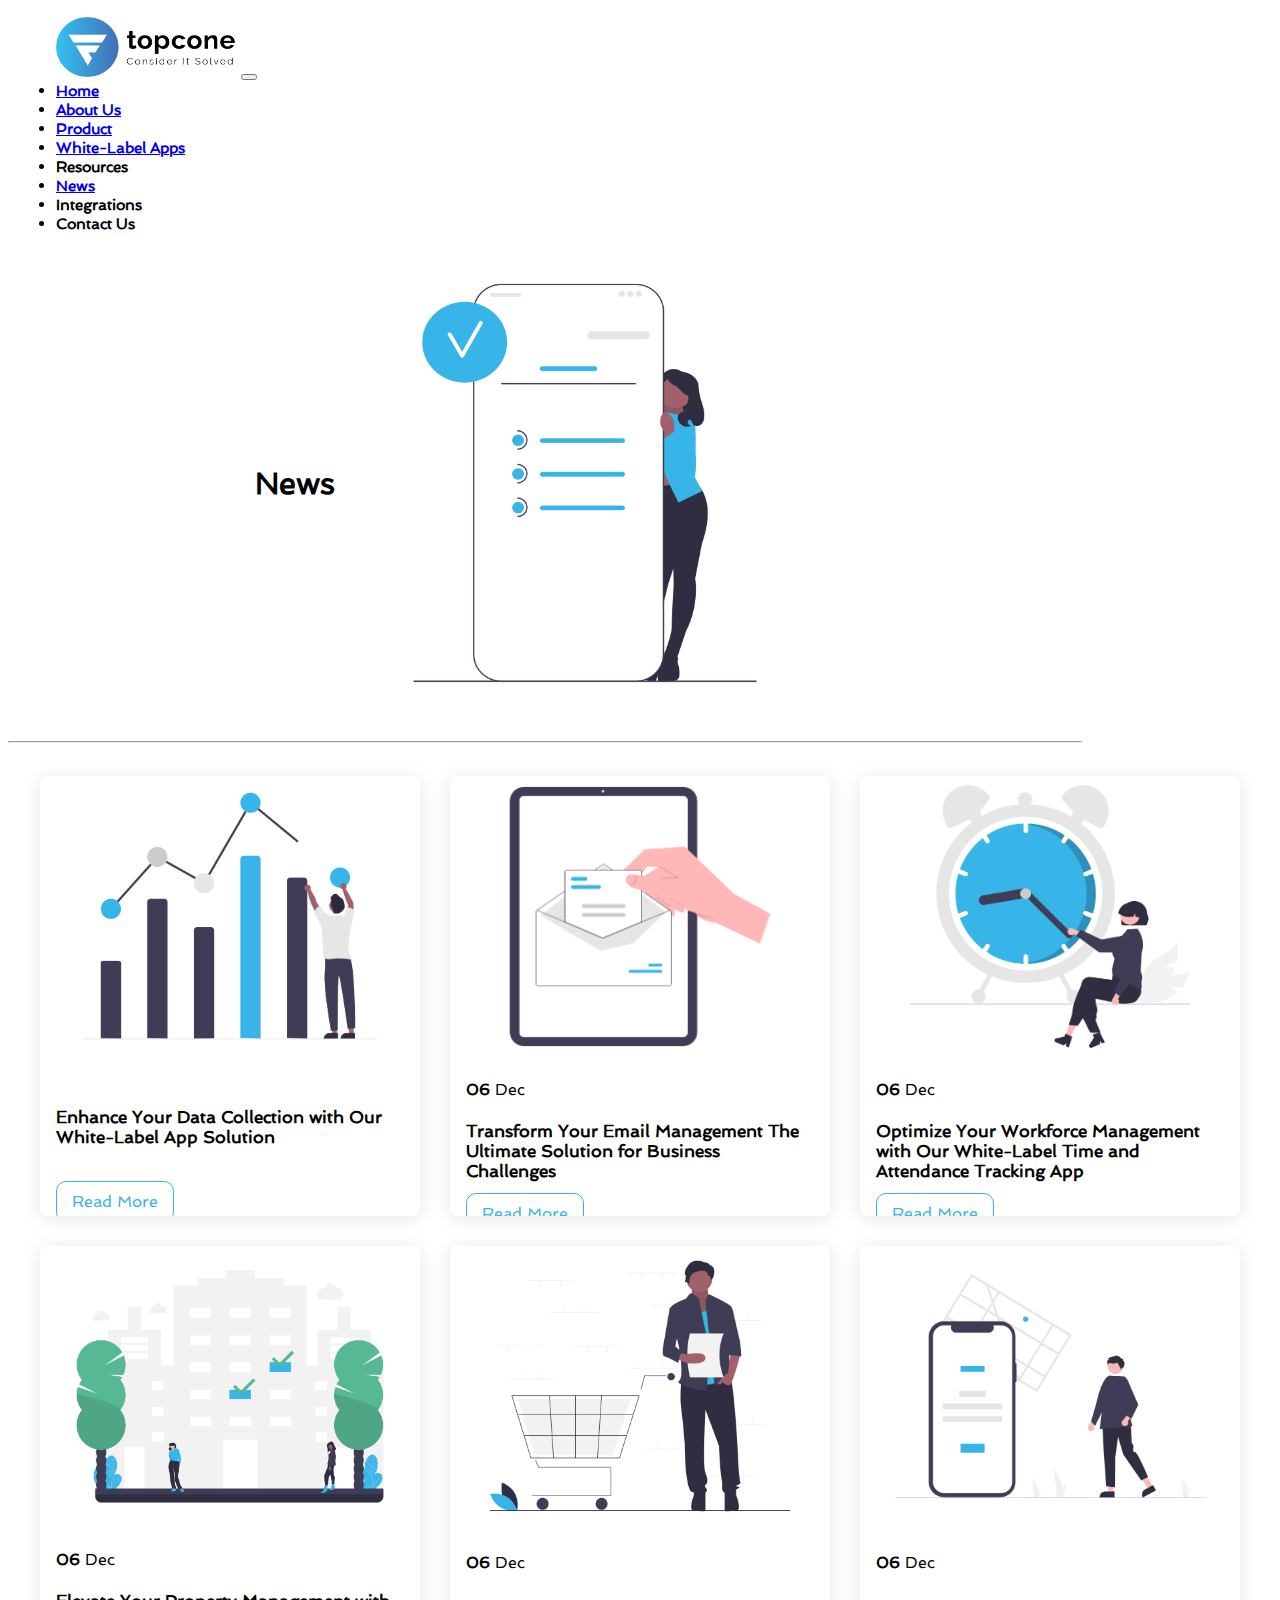
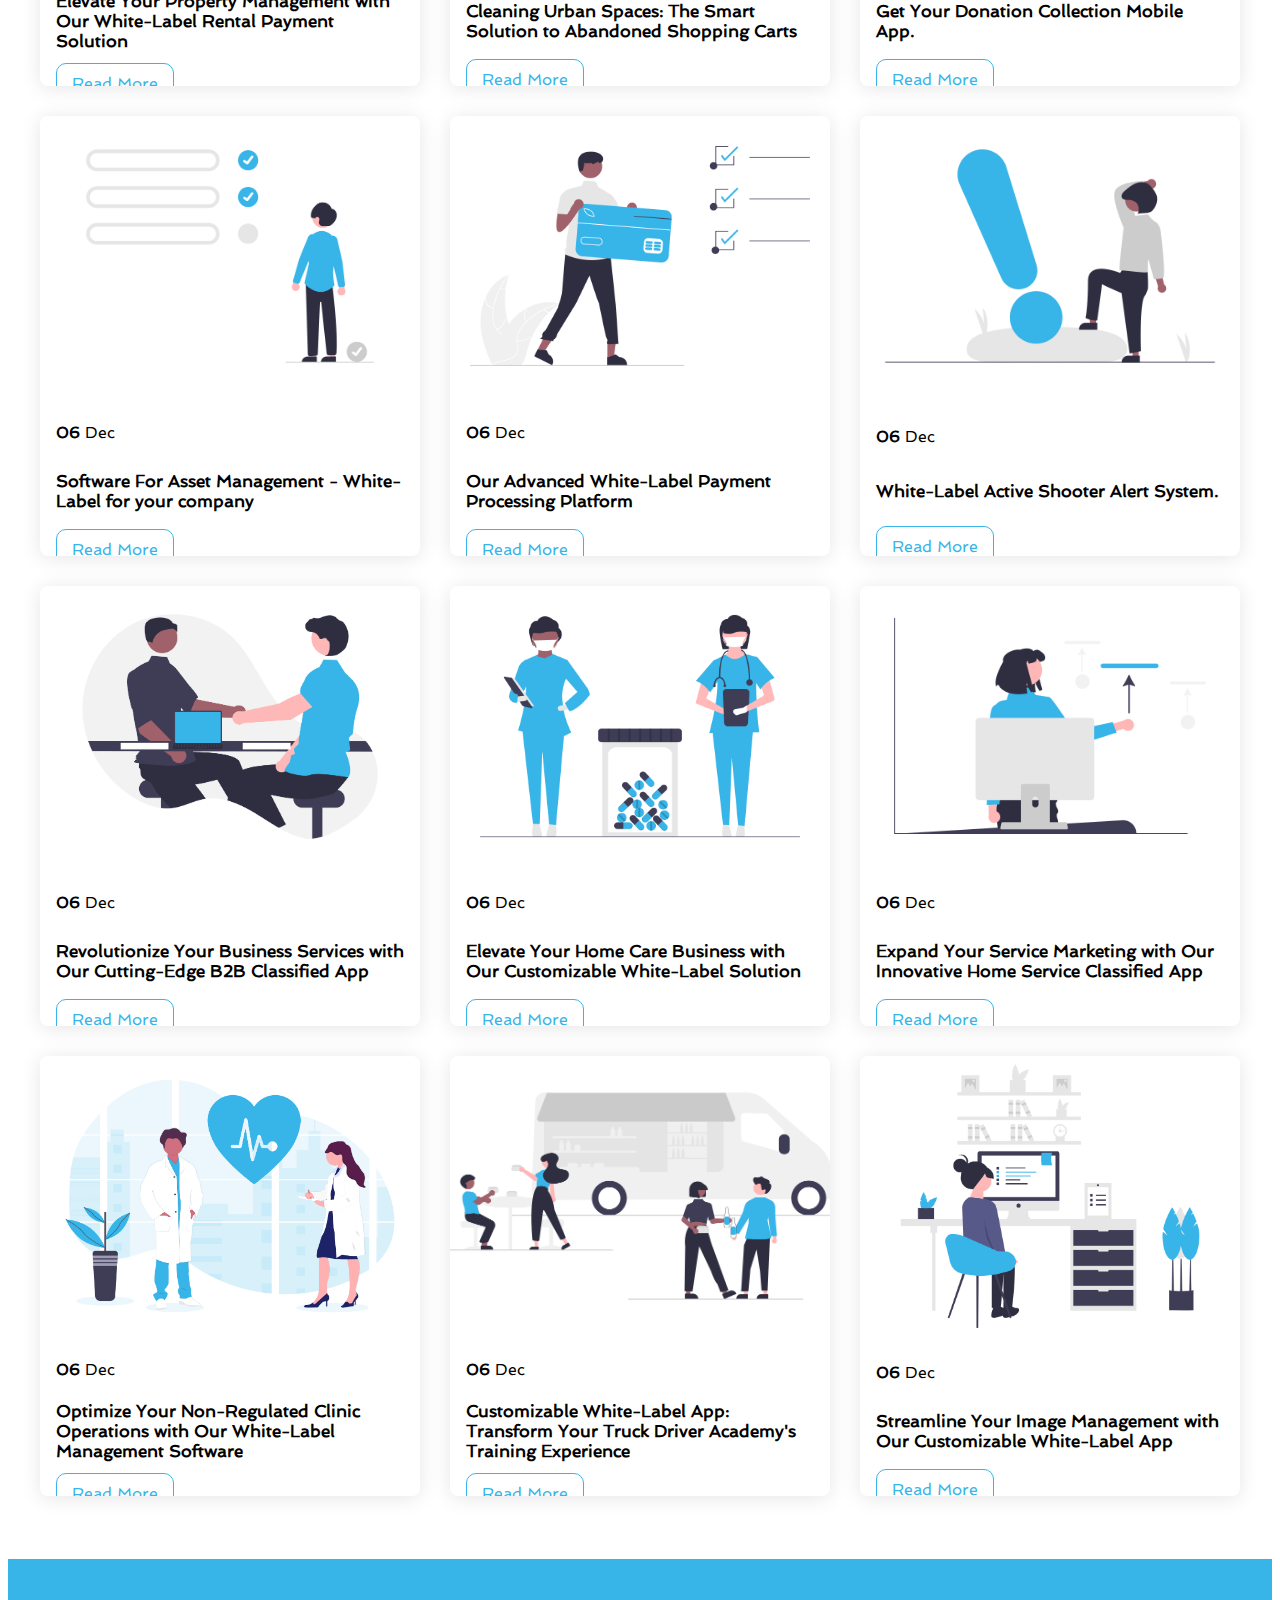
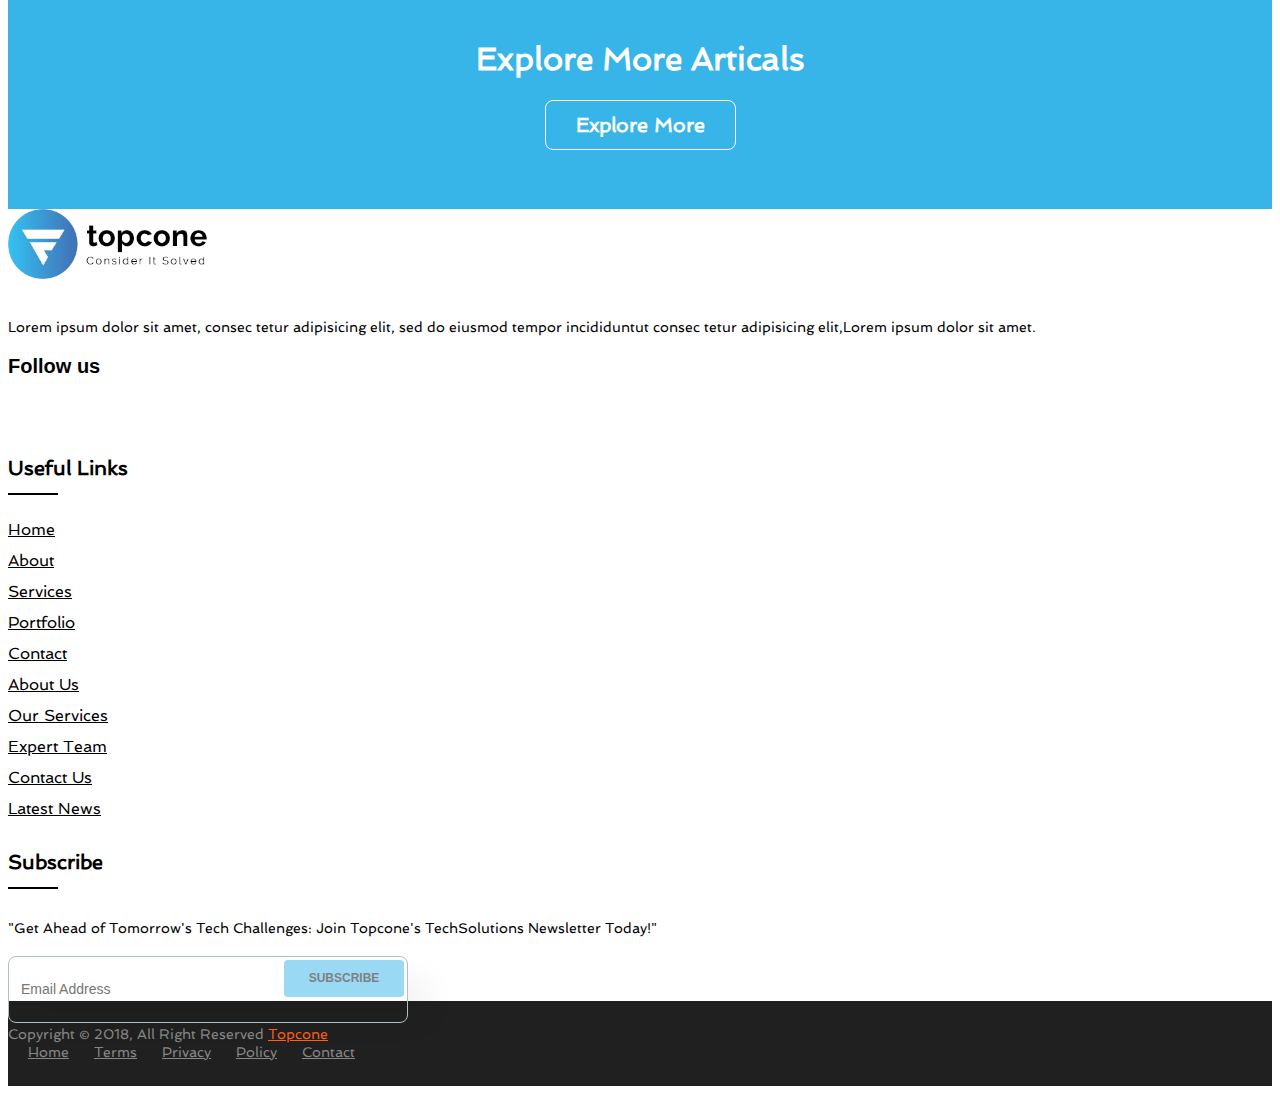
<file: News.html>
<!DOCTYPE html>
<html lang="en">
  <head>
    <meta charset="utf-8" />
    <meta name="viewport" content="width=device-width, initial-scale=1" />
    <title>Topcone</title>
    <link
      href="https://cdn.jsdelivr.net/npm/bootstrap@5.3.2/dist/css/bootstrap.min.css"
      rel="stylesheet"
      integrity="sha384-T3c6CoIi6uLrA9TneNEoa7RxnatzjcDSCmG1MXxSR1GAsXEV/Dwwykc2MPK8M2HN"
      crossorigin="anonymous"
    />
    <link rel="stylesheet" href="./assets/style.css" />
  </head>
  <body>
    <header class="header-nav">
      <nav class="navbar navbar-expand-lg">
        <div class="container-fluid ">
          <a class="navbar-brand" href="#"
            ><img
              src="./assets/images/Topcone-logo.png"
              alt=""
              width="180px"
              height="60px"
          /></a>
          <button
            class="navbar-toggler"
            type="button"
            data-bs-toggle="collapse"
            data-bs-target="#navbarNav"
            aria-controls="navbarNav"
            aria-expanded="false"
            aria-label="Toggle navigation"
          >
            <span class="navbar-toggler-icon"></span>
          </button>
          <div
            class="collapse navbar-collapse justify-content-end"
            id="navbarNav"
          >
            <ul class="navbar-nav">
              <li class="nav-item">
                <a class="nav-link" aria-current="page" href="./index.html"
                  >Home</a
                >
              </li>
              <li class="nav-item">
                <a class="nav-link" href="#">About Us</a>
              </li>
              <li class="nav-item">
                <a class="nav-link" href="#">Product</a>
              </li>
              <li class="nav-item">
                <a class="nav-link" aria-disabled="true" href="./White-label.html">White-Label Apps</a>
              </li>
              <li class="nav-item">
                <a class="nav-link" aria-disabled="true">Resources</a>
              </li>
              <li class="nav-item">
                <a class="nav-link" aria-disabled="true" href="./News.html">News</a>
              </li>
              <li class="nav-item">
                <a class="nav-link" aria-disabled="true">Integrations</a>
              </li>
              <li class="nav-item">
                <a class="nav-link" aria-disabled="true">Contact Us</a>
              </li>
            </ul>
          </div>
        </div>
      </nav>
    </header>
    <main>
      <section class="container-fluid d-flex justify-content-center">
        <div class="min-hero">
          <div class="col-lg-6">
            <h1 class="hero-h1">
              News
            </h1>
            <!-- <p class="hero-p">
              Empower Your Business Journey with Our Ready-to-Launch White-Label
              Apps. Whether you're seeking to enhance your existing services, or
              aspiring to carve a new path in the tech world,
            </p> -->
            <!-- <a href="#" class="btn-read">Read More</a> -->
          </div>
          <div class="col-lg-6 img-hero">
            <img
              src="./assets/images/undraw_Reminder_re_fe15.png"
              alt=""
              class="blog-hero-img"
              srcset=""
              
            />
          </div>
          <hr/ class="hr-b-hero">
        </div>
      </section>
      <section class="blog-content">
        <!-- <div class="card-blog">
          <span>
            <h1 class="LA-card">Latest Artical</h1>
          </span>
        </div> -->
        <div class="blog-card">
          <div class="card-container">
            <div class="card-image">
              <img
                src="./assets/images/undraw_visual_data_re_mxxo.png"
                alt="a brand new sports car"
              />
            </div>
            <div class="card-body">
             
              <h1>
                Enhance Your Data Collection with Our White-Label App Solution
              </h1>
              <!-- <p class="card-subtitle">
                Customizable, Accurate, and Insightful Data Collection Tailored
                for Your Business Introduction: In the digital age, accurate
                data collection is not just a requirement but a strategic
                asset...
              </p> -->
              <div class="card-author">
                <a href="https://topcone.com/white-label/1/-enhance-your-data-collection-with-our-white-label-app-solution" class="card-more-btn">Read More</a>
              </div>
            </div>
          </div>
          <div class="card-container">
            <div class="card-image">
              <img
                src="./assets/images/undraw_Mail_re_duel.png"
                alt="a brand new sports car"
              />
            </div>
            <div class="card-body">
              <span class="p-0 m-0"><strong>06</strong> Dec</span>
              <h1>
                Transform Your Email Management The Ultimate Solution for
                Business Challenges
              </h1>
              <!-- <p class="card-subtitle">
                In the ever-evolving business landscape, efficient email
                management is crucial. However, shared inboxes often face a
                myriad of challenges, leading to inefficiency and frustration.
                Our...
              </p> -->
              <div class="card-author">
                <a href="https://topcone.com/white-label/10/transform-your-email-management-the-ultimate-solution-for-business-challenges" class="card-more-btn">Read More</a>
              </div>
            </div>
          </div>
          <div class="card-container">
            <div class="card-image">
              <img
                src="./assets/images/undraw_Time_management_re_tk5w.png"
                alt="a brand new sports car"
              />
            </div>
            <div class="card-body">
              <span class="p-0 m-0"><strong>06</strong> Dec</span>
              <h1>
                Optimize Your Workforce Management with Our White-Label Time and
                Attendance Tracking App
              </h1>
              <!-- <p class="card-subtitle">
                Introduction: Efficient time and attendance tracking in the
                workplace, especially for onsite and field employees, is crucial
                for operational success. We offer a state-of-the-art,
                white-label solution...
              </p> -->
              <div class="card-author">
                <a href="https://topcone.com/white-label/8/optimize-your-workforce-management-with-our-white-label-time-and-attendance-tracking-app" class="card-more-btn">Read More</a>
              </div>
            </div>
          </div>
          <div class="card-container">
            <div class="card-image">
              <img
                src="./assets/images/undraw_apartment_rent_o0ut .png"
                alt="a brand new sports car"
              />
            </div>
            <div class="card-body">
              <span class="p-0 m-0"><strong>06</strong> Dec</span>
              <h1>Elevate Your Property Management with Our White-Label Rental Payment Solution</h1>
              <!-- <p class="card-subtitle">
                An exploration into the car design industry and how it works
              </p> -->
              <div class="card-author">
                <a href="https://topcone.com/white-label/14/elevate-your-property-management-with-our-white-label-rental-payment-solution" class="card-more-btn">Read More</a>
              </div>
            </div>
          </div>
          <div class="card-container">
            <div class="card-image">
              <img
                src="./assets/images/undraw_empty_cart_co35.png"
                alt="a brand new sports car"
              />
            </div>
            <div class="card-body">
              <span class="p-0 m-0"><strong>06</strong> Dec</span>
              <h1>Cleaning Urban Spaces: The Smart Solution to Abandoned Shopping Carts</h1>
              <!-- <p class="card-subtitle">
                An exploration into the car design industry and how it works
              </p> -->
              <div class="card-author">
                <a href="https://topcone.com/white-label/16/cleaning-urban-spaces-the-smart-solution-to-abandoned-shopping-carts" class="card-more-btn">Read More</a>
              </div>
            </div>
          </div>
          <div class="card-container">
            <div class="card-image">
              <img
                src="./assets/images/undraw_Address_re_yaoj.png"
                alt="a brand new sports car"
              />
            </div>
            <div class="card-body">
              <span class="p-0 m-0"><strong>06</strong> Dec</span>
              <h1>Get Your Donation Collection Mobile App.</h1>
              <!-- <p class="card-subtitle">
                An exploration into the car design industry and how it works
              </p> -->
              <div class="card-author">
                <a href="https://topcone.com/white-label/17/get-your-donation-collection-mobile-app" class="card-more-btn">Read More</a>
              </div>
            </div>
          </div>
          <div class="card-container">
            <div class="card-image">
              <img
                src="./assets/images/undraw_Accept_request_re_d81h.png"
                alt="a brand new sports car"
              />
            </div>
            <div class="card-body">
              <span class="p-0 m-0"><strong>06</strong> Dec</span>
              <h1>Software For Asset Management - White-Label for your company</h1>
              <!-- <p class="card-subtitle">
                An exploration into the car design industry and how it works
              </p> -->
              <div class="card-author">
                <a href="https://topcone.com/white-label/5/software-for-asset-management---white-label-for-your-company" class="card-more-btn">Read More</a>
              </div>
            </div>
          </div>
          <div class="card-container">
            <div class="card-image">
              <img
                src="./assets/images/undraw_Online_payments_re_y8f2.png"
                alt="a brand new sports car"
              />
            </div>
            <div class="card-body">
              <span class="p-0 m-0"><strong>06</strong> Dec</span>
              <h1>Our Advanced White-Label Payment Processing Platform</h1>
              <!-- <p class="card-subtitle">
                An exploration into the car design industry and how it works
              </p> -->
              <div class="card-author">
                <a href="https://topcone.com/white-label/2/our-advanced-white-label-payment-processing-platform" class="card-more-btn">Read More</a>
              </div>
            </div>
          </div>
          <div class="card-container">
            <div class="card-image">
              <img
                src="./assets/images/undraw_Notify_re_65on.png"
                alt="a brand new sports car"
              />
            </div>
            <div class="card-body">
              <span class="p-0 m-0"><strong>06</strong> Dec</span>
              <h1>White-Label Active Shooter Alert System.</h1>
              <!-- <p class="card-subtitle">
                An exploration into the car design industry and how it works
              </p> -->
              <div class="card-author">
                <a href="https://topcone.com/white-label/18/white-label-active-shooter-alert-system" class="card-more-btn">Read More</a>
              </div>
            </div>
          </div>
          <div class="card-container">
            <div class="card-image">
              <img
                src="./assets/images/undraw_Interview_re_e5jn (1).png"
                alt="a brand new sports car"
              />
            </div>
            <div class="card-body">
              <span class="p-0 m-0"><strong>06</strong> Dec</span>
              <h1>Revolutionize Your Business Services with Our Cutting-Edge B2B Classified App</h1>
              <!-- <p class="card-subtitle">
                An exploration into the car design industry and how it works
              </p> -->
              <div class="card-author">
                <a href="https://topcone.com/white-label/3/revolutionize-your-business-services-with-our-cutting-edge-b2b-classified-app" class="card-more-btn">Read More</a>
              </div>
            </div>
          </div>
          <div class="card-container">
            <div class="card-image">
              <img
                src="./assets/images/undraw_medical_care_movn.png"
                alt="a brand new sports car"
              />
            </div>
            <div class="card-body">
              <span class="p-0 m-0"><strong>06</strong> Dec</span>
              <h1>Elevate Your Home Care Business with Our Customizable White-Label Solution</h1>
              <!-- <p class="card-subtitle">
                An exploration into the car design industry and how it works
              </p> -->
              <div class="card-author">
                <a href="https://topcone.com/white-label/6/elevate-your-home-care-business-with-our-customizable-white-label-solution" class="card-more-btn">Read More</a>
              </div>
            </div>
          </div>
          <div class="card-container">
            <div class="card-image">
              <img
                src="./assets/images/undraw_Services_re_hu5n.png"
                alt="a brand new sports car"
              />
            </div>
            <div class="card-body">
              <span class="p-0 m-0"><strong>06</strong> Dec</span>
              <h1>Expand Your Service Marketing with Our Innovative Home Service Classified App</h1>
              <!-- <p class="card-subtitle">
                An exploration into the car design industry and how it works
              </p> -->
              <div class="card-author">
                <a href="https://topcone.com/white-label/4/expand-your-service-marketing-with-our-innovative-home-service-classified-app" class="card-more-btn">Read More</a>
              </div>
            </div>
          </div>
          <div class="card-container">
            <div class="card-image">
              <img
                src="./assets/images/undraw_medicine_b1ol.png"
                alt="a brand new sports car"
              />
            </div>
            <div class="card-body">
              <span class="p-0 m-0"><strong>06</strong> Dec</span>
              <h1>Optimize Your Non-Regulated Clinic Operations with Our White-Label Management Software</h1>
              <!-- <p class="card-subtitle">
                An exploration into the car design industry and how it works
              </p> -->
              <div class="card-author">
                <a href="https://topcone.com/white-label/9/optimize-your-non-regulated-clinic-operations-with-our-white-label-management-software" class="card-more-btn">Read More</a>
              </div>
            </div>
          </div>
          <div class="card-container">
            <div class="card-image">
              <img
                src="./assets/images/undraw_Street_food_re_uwex.png"
                alt="a brand new sports car"
              />
            </div>
            <div class="card-body">
              <span class="p-0 m-0"><strong>06</strong> Dec</span>
              <h1>Customizable White-Label App: Transform Your Truck Driver Academy's Training Experience</h1>
              <!-- <p class="card-subtitle">
                An exploration into the car design industry and how it works
              </p> -->
              <div class="card-author">
                <a href="https://topcone.com/white-label/15/customizable-white-label-app-transform-your-truck-driver-academys-training-experience" class="card-more-btn">Read More</a>
              </div>
            </div>
          </div>
          <div class="card-container">
            <div class="card-image">
              <img
                src="./assets/images/undraw_remotely_2j6y.png"
                alt="a brand new sports car"
              />
            </div>
            <div class="card-body">
              <span class="p-0 m-0"><strong>06</strong> Dec</span>
              <h1>Streamline Your Image Management with Our Customizable White-Label App</h1>
              <!-- <p class="card-subtitle">
                An exploration into the car design industry and how it works
              </p> -->
              <div class="card-author">
                <a href="https://topcone.com/white-label/13/streamline-your-image-management-with-our-customizable-white-label-app" class="card-more-btn">Read More</a>
              </div>
            </div>
          </div>
        </div>
      </section>
      <section>
        <div class="exp-more">
          <h1>Explore More Articals</h1>
          <a href="#" class="btn-exp-more">Explore More</a>
        </div>
      </section>
    </main>
    <!-- Footer Section -->
    <footer class="footer-section">
      <div class="container-fluid foot-container">
        <div class="footer-content pt-5 pb-5">
          <div class="row">
            <div class="col-xl-4 col-lg-4 mb-50">
              <div class="footer-widget">
                <div class="footer-logo">
                  <a href="index.html"
                    ><img
                      src="./assets/images/Topcone-logo.png"
                      class="img-fluid"
                      alt="logo"
                  /></a>
                </div>
                <div class="footer-text">
                  <p>
                    Lorem ipsum dolor sit amet, consec tetur adipisicing elit,
                    sed do eiusmod tempor incididuntut consec tetur adipisicing
                    elit,Lorem ipsum dolor sit amet.
                  </p>
                </div>
                <div class="footer-social-icon">
                  <span>Follow us</span>
                  <a href="#"><i class="fab fa-facebook-f facebook-bg"></i></a>
                  <a href="#"><i class="fab fa-twitter twitter-bg"></i></a>
                  <a href="#"><i class="fab fa-google-plus-g google-bg"></i></a>
                </div>
              </div>
            </div>
            <div class="col-xl-4 col-lg-4 col-md-6 mb-30">
              <div class="footer-widget">
                <div class="footer-widget-heading">
                  <h3>Useful Links</h3>
                </div>
                <ul>
                  <li><a href="#">Home</a></li>
                  <li><a href="#">about</a></li>
                  <li><a href="#">services</a></li>
                  <li><a href="#">portfolio</a></li>
                  <li><a href="#">Contact</a></li>
                  <li><a href="#">About us</a></li>
                  <li><a href="#">Our Services</a></li>
                  <li><a href="#">Expert Team</a></li>
                  <li><a href="#">Contact us</a></li>
                  <li><a href="#">Latest News</a></li>
                </ul>
              </div>
            </div>
            <div class="col-xl-4 col-lg-4 col-md-6 mb-50">
              <div class="footer-widget">
                <div class="footer-widget-heading">
                  <h3>Subscribe</h3>
                </div>
                <div class="footer-text mb-25">
                  <p>
                    "Get Ahead of Tomorrow's Tech Challenges: Join Topcone's
                    TechSolutions Newsletter Today!"
                  </p>
                </div>
                <div class="input-container">
                  <input required="" placeholder="Email Address" type="email" />
                  <button class="invite-btn" type="button">Subscribe</button>
                </div>
              </div>
            </div>
          </div>
        </div>
      </div>
      <div class="copyright-area">
        <div class="container">
          <div class="row">
            <div class="col-xl-6 col-lg-6 text-center text-lg-left">
              <div class="copyright-text">
                <p>
                  Copyright &copy; 2018, All Right Reserved
                  <a href="https://codepen.io/anupkumar92/">Topcone</a>
                </p>
              </div>
            </div>
            <div class="col-xl-6 col-lg-6 d-none d-lg-block text-right">
              <div class="footer-menu">
                <ul>
                  <li><a href="#">Home</a></li>
                  <li><a href="#">Terms</a></li>
                  <li><a href="#">Privacy</a></li>
                  <li><a href="#">Policy</a></li>
                  <li><a href="#">Contact</a></li>
                </ul>
              </div>
            </div>
          </div>
        </div>
      </div>
    </footer>
    <script
      src="https://cdn.jsdelivr.net/npm/bootstrap@5.3.2/dist/js/bootstrap.bundle.min.js"
      integrity="sha384-C6RzsynM9kWDrMNeT87bh95OGNyZPhcTNXj1NW7RuBCsyN/o0jlpcV8Qyq46cDfL"
      crossorigin="anonymous"
    ></script>
    <!-- Slider js -->
    <script src="./assets/javascript/Slider.js"></script>
  </body>
</html>
</file>
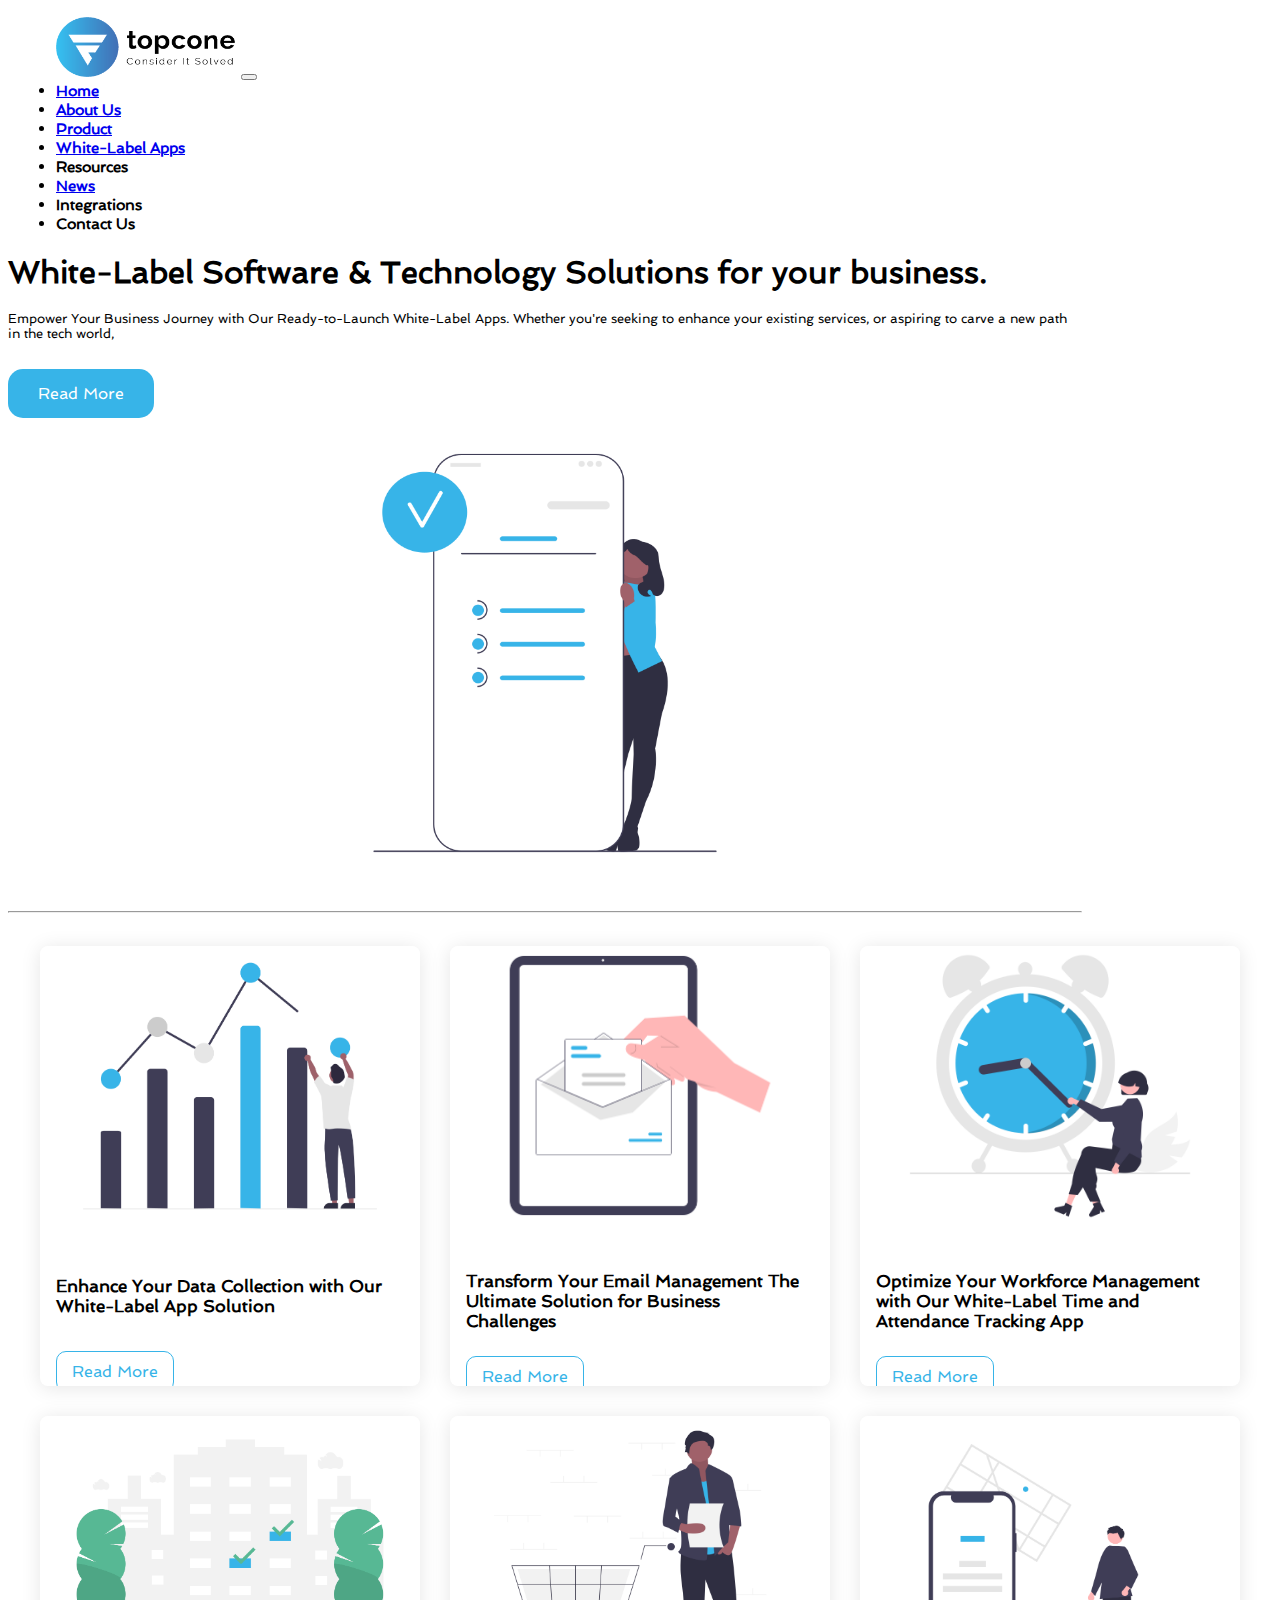
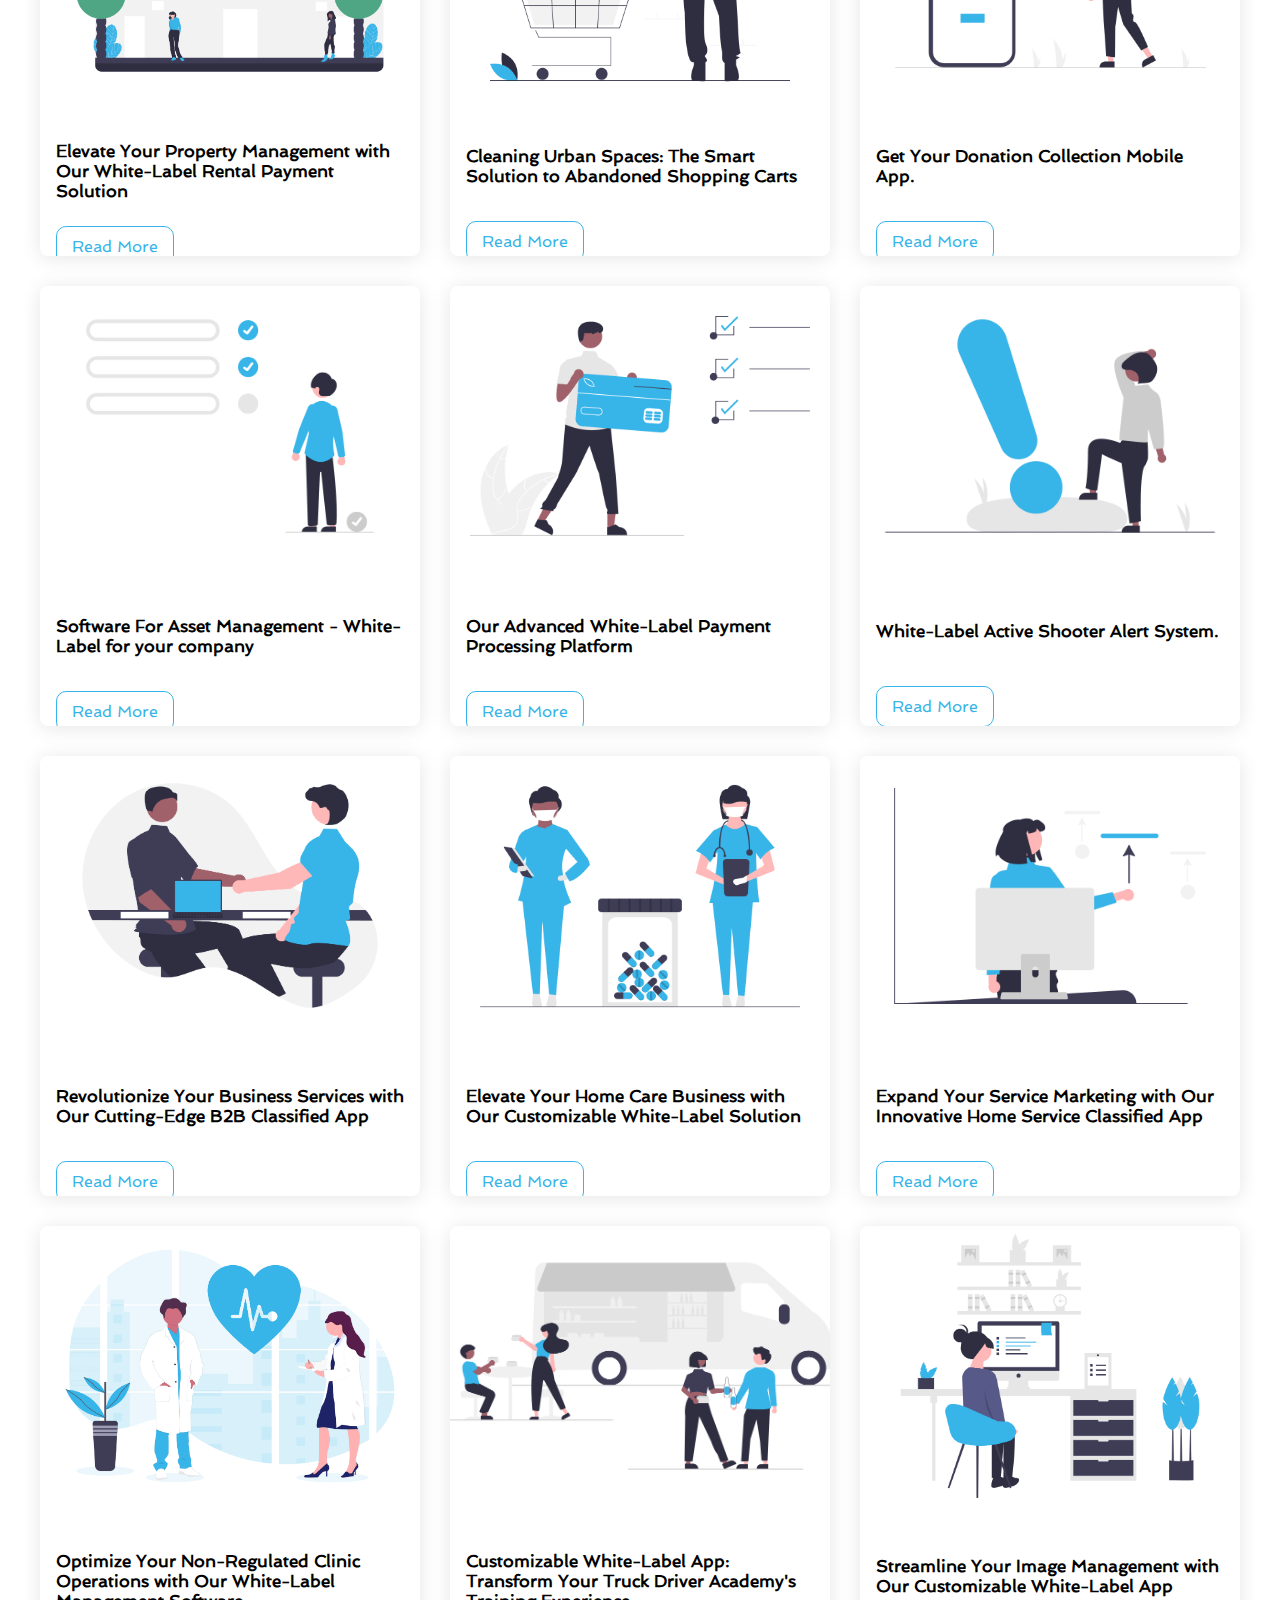
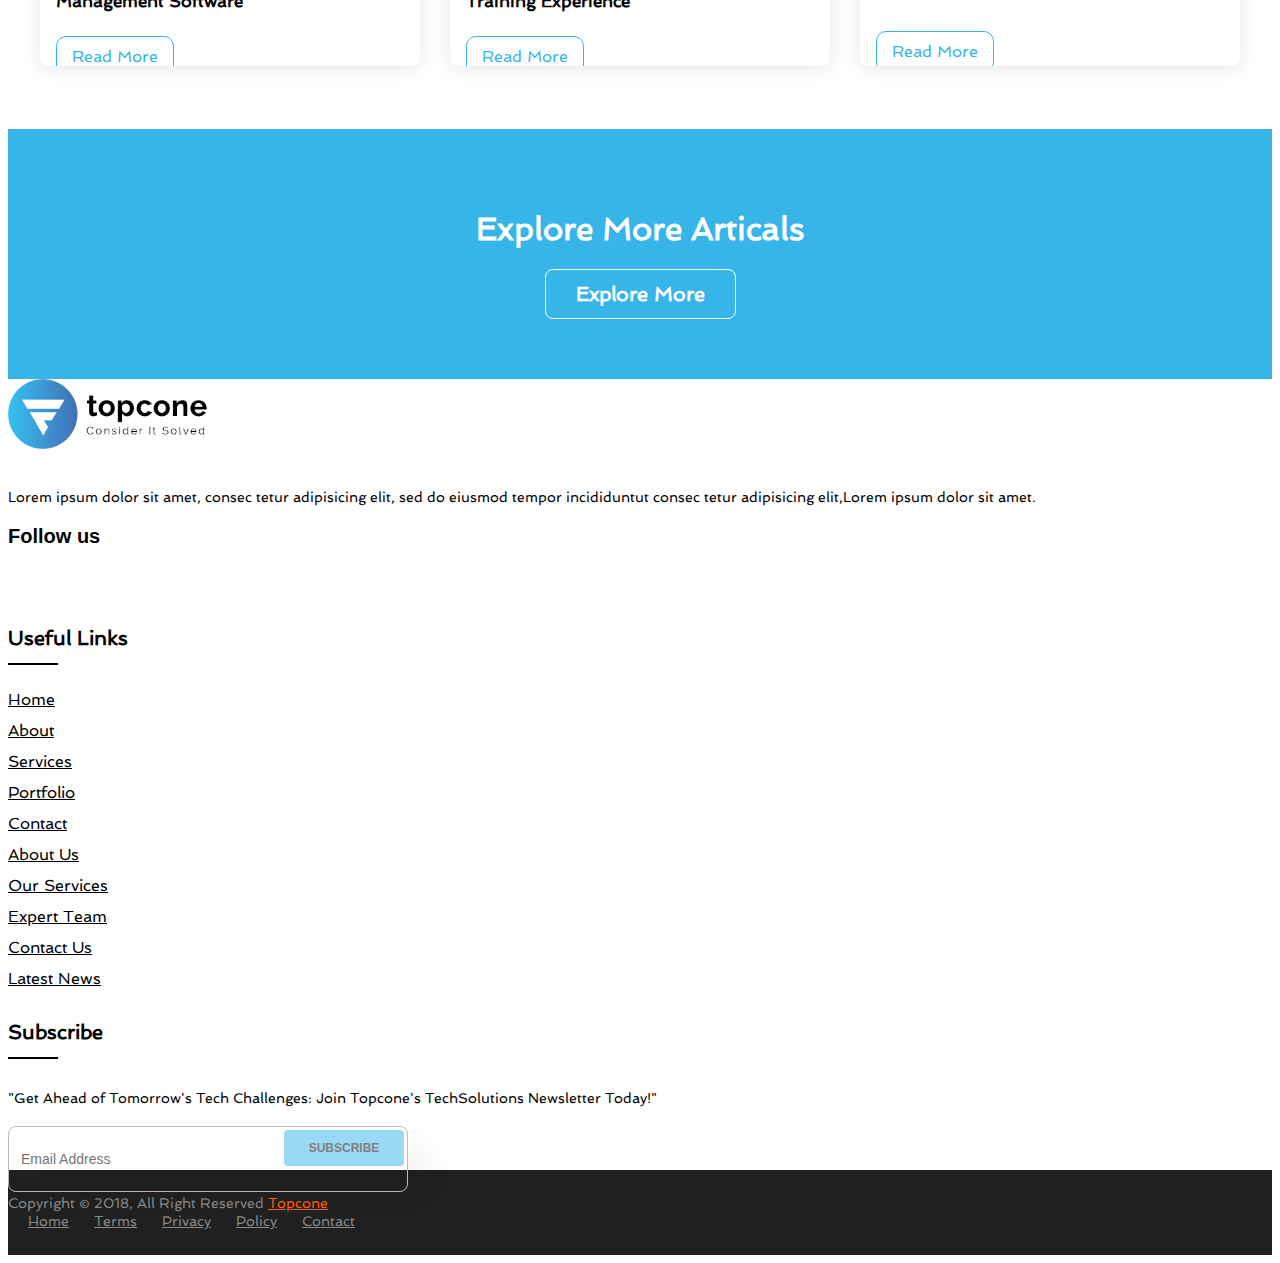
<file: White-label.html>
<!DOCTYPE html>
<html lang="en">
  <head>
    <meta charset="utf-8" />
    <meta name="viewport" content="width=device-width, initial-scale=1" />
    <title>Topcone</title>
    <link
      href="https://cdn.jsdelivr.net/npm/bootstrap@5.3.2/dist/css/bootstrap.min.css"
      rel="stylesheet"
      integrity="sha384-T3c6CoIi6uLrA9TneNEoa7RxnatzjcDSCmG1MXxSR1GAsXEV/Dwwykc2MPK8M2HN"
      crossorigin="anonymous"
    />
    <link rel="stylesheet" href="./assets/style.css" />
  </head>
  <body>
    <header class="header-nav">
      <nav class="navbar navbar-expand-lg">
        <div class="container-fluid ">
          <a class="navbar-brand" href="#"
            ><img
              src="./assets/images/Topcone-logo.png"
              alt=""
              width="180px"
              height="60px"
          /></a>
          <button
            class="navbar-toggler"
            type="button"
            data-bs-toggle="collapse"
            data-bs-target="#navbarNav"
            aria-controls="navbarNav"
            aria-expanded="false"
            aria-label="Toggle navigation"
          >
            <span class="navbar-toggler-icon"></span>
          </button>
          <div
            class="collapse navbar-collapse justify-content-end"
            id="navbarNav"
          >
            <ul class="navbar-nav">
              <li class="nav-item">
                <a class="nav-link" aria-current="page" href="./index.html"
                  >Home</a
                >
              </li>
              <li class="nav-item">
                <a class="nav-link" href="#">About Us</a>
              </li>
              <li class="nav-item">
                <a class="nav-link" href="#">Product</a>
              </li>
              <li class="nav-item">
                <a class="nav-link" aria-disabled="true" href="./White-label.html">White-Label Apps</a>
              </li>
              <li class="nav-item">
                <a class="nav-link" aria-disabled="true">Resources</a>
              </li>
              <li class="nav-item">
                <a class="nav-link" aria-disabled="true" href="./News.html">News</a>
              </li>
              <li class="nav-item">
                <a class="nav-link" aria-disabled="true">Integrations</a>
              </li>
              <li class="nav-item">
                <a class="nav-link" aria-disabled="true">Contact Us</a>
              </li>
            </ul>
          </div>
        </div>
      </nav>
    </header>
    <main>
      <section class="container-fluid d-flex justify-content-center">
        <div class="min-hero">
          <div class="col-lg-6">
            <h1 class="hero-h1">
              White-Label Software & Technology Solutions for your business.
            </h1>
            <p class="hero-p">
              Empower Your Business Journey with Our Ready-to-Launch White-Label
              Apps. Whether you're seeking to enhance your existing services, or
              aspiring to carve a new path in the tech world,
            </p>
            <a href="#" class="btn-read">Read More</a>
          </div>
          <div class="col-lg-6 img-hero">
            <img
              src="./assets/images/undraw_Reminder_re_fe15.png"
              alt=""
              class="blog-hero-img"
              srcset=""
              
            />
          </div>
          <hr/ class="hr-b-hero">
        </div>
      </section>
      <section class="blog-content">
        <!-- <div class="card-blog">
          <span>
            <h1 class="LA-card">Latest Artical</h1>
          </span>
        </div> -->
        <div class="blog-card">
          <div class="card-container">
            <div class="card-image">
              <img
                src="./assets/images/undraw_visual_data_re_mxxo.png"
                alt="a brand new sports car"
              />
            </div>
            <div class="card-body">
              <h1>
                Enhance Your Data Collection with Our White-Label App Solution
              </h1>
              <!-- <p class="card-subtitle">
                Customizable, Accurate, and Insightful Data Collection Tailored
                for Your Business Introduction: In the digital age, accurate
                data collection is not just a requirement but a strategic
                asset...
              </p> -->
              <div class="card-author">
                <a href="https://topcone.com/white-label/1/-enhance-your-data-collection-with-our-white-label-app-solution" class="card-more-btn">Read More</a>
              </div>
            </div>
          </div>
          <div class="card-container">
            <div class="card-image">
              <img
                src="./assets/images/undraw_Mail_re_duel.png"
                alt="a brand new sports car"
              />
            </div>
            <div class="card-body">
              <h1>
                Transform Your Email Management The Ultimate Solution for
                Business Challenges
              </h1>
              <!-- <p class="card-subtitle">
                In the ever-evolving business landscape, efficient email
                management is crucial. However, shared inboxes often face a
                myriad of challenges, leading to inefficiency and frustration.
                Our...
              </p> -->
              <div class="card-author">
                <a href="https://topcone.com/white-label/10/transform-your-email-management-the-ultimate-solution-for-business-challenges" class="card-more-btn">Read More</a>
              </div>
            </div>
          </div>
          <div class="card-container">
            <div class="card-image">
              <img
                src="./assets/images/undraw_Time_management_re_tk5w.png"
                alt="a brand new sports car"
              />
            </div>
            <div class="card-body">
              <h1>
                Optimize Your Workforce Management with Our White-Label Time and
                Attendance Tracking App
              </h1>
              <!-- <p class="card-subtitle">
                Introduction: Efficient time and attendance tracking in the
                workplace, especially for onsite and field employees, is crucial
                for operational success. We offer a state-of-the-art,
                white-label solution...
              </p> -->
              <div class="card-author">
                <a href="https://topcone.com/white-label/8/optimize-your-workforce-management-with-our-white-label-time-and-attendance-tracking-app" class="card-more-btn">Read More</a>
              </div>
            </div>
          </div>
          <div class="card-container">
            <div class="card-image">
              <img
                src="./assets/images/undraw_apartment_rent_o0ut .png"
                alt="a brand new sports car"
              />
            </div>
            <div class="card-body">
              <h1>Elevate Your Property Management with Our White-Label Rental Payment Solution</h1>
              <!-- <p class="card-subtitle">
                An exploration into the car design industry and how it works
              </p> -->
              <div class="card-author">
                <a href="https://topcone.com/white-label/14/elevate-your-property-management-with-our-white-label-rental-payment-solution" class="card-more-btn">Read More</a>
              </div>
            </div>
          </div>
          <div class="card-container">
            <div class="card-image">
              <img
                src="./assets/images/undraw_empty_cart_co35.png"
                alt="a brand new sports car"
              />
            </div>
            <div class="card-body">
              <h1>Cleaning Urban Spaces: The Smart Solution to Abandoned Shopping Carts</h1>
              <!-- <p class="card-subtitle">
                An exploration into the car design industry and how it works
              </p> -->
              <div class="card-author">
                <a href="https://topcone.com/white-label/16/cleaning-urban-spaces-the-smart-solution-to-abandoned-shopping-carts" class="card-more-btn">Read More</a>
              </div>
            </div>
          </div>
          <div class="card-container">
            <div class="card-image">
              <img
                src="./assets/images/undraw_Address_re_yaoj.png"
                alt="a brand new sports car"
              />
            </div>
            <div class="card-body">
              <h1>Get Your Donation Collection Mobile App.</h1>
              <!-- <p class="card-subtitle">
                An exploration into the car design industry and how it works
              </p> -->
              <div class="card-author">
                <a href="https://topcone.com/white-label/17/get-your-donation-collection-mobile-app" class="card-more-btn">Read More</a>
              </div>
            </div>
          </div>
          <div class="card-container">
            <div class="card-image">
              <img
                src="./assets/images/undraw_Accept_request_re_d81h.png"
                alt="a brand new sports car"
              />
            </div>
            <div class="card-body">
              <h1>Software For Asset Management - White-Label for your company</h1>
              <!-- <p class="card-subtitle">
                An exploration into the car design industry and how it works
              </p> -->
              <div class="card-author">
                <a href="https://topcone.com/white-label/5/software-for-asset-management---white-label-for-your-company" class="card-more-btn">Read More</a>
              </div>
            </div>
          </div>
          <div class="card-container">
            <div class="card-image">
              <img
                src="./assets/images/undraw_Online_payments_re_y8f2.png"
                alt="a brand new sports car"
              />
            </div>
            <div class="card-body">
              <h1>Our Advanced White-Label Payment Processing Platform</h1>
              <!-- <p class="card-subtitle">
                An exploration into the car design industry and how it works
              </p> -->
              <div class="card-author">
                <a href="https://topcone.com/white-label/2/our-advanced-white-label-payment-processing-platform" class="card-more-btn">Read More</a>
              </div>
            </div>
          </div>
          <div class="card-container">
            <div class="card-image">
              <img
                src="./assets/images/undraw_Notify_re_65on.png"
                alt="a brand new sports car"
              />
            </div>
            <div class="card-body">
              <h1>White-Label Active Shooter Alert System.</h1>
              <!-- <p class="card-subtitle">
                An exploration into the car design industry and how it works
              </p> -->
              <div class="card-author">
                <a href="https://topcone.com/white-label/18/white-label-active-shooter-alert-system" class="card-more-btn">Read More</a>
              </div>
            </div>
          </div>
          <div class="card-container">
            <div class="card-image">
              <img
                src="./assets/images/undraw_Interview_re_e5jn (1).png"
                alt="a brand new sports car"
              />
            </div>
            <div class="card-body">
              <h1>Revolutionize Your Business Services with Our Cutting-Edge B2B Classified App</h1>
              <!-- <p class="card-subtitle">
                An exploration into the car design industry and how it works
              </p> -->
              <div class="card-author">
                <a href="https://topcone.com/white-label/3/revolutionize-your-business-services-with-our-cutting-edge-b2b-classified-app" class="card-more-btn">Read More</a>
              </div>
            </div>
          </div>
          <div class="card-container">
            <div class="card-image">
              <img
                src="./assets/images/undraw_medical_care_movn.png"
                alt="a brand new sports car"
              />
            </div>
            <div class="card-body">
              <h1>Elevate Your Home Care Business with Our Customizable White-Label Solution</h1>
              <!-- <p class="card-subtitle">
                An exploration into the car design industry and how it works
              </p> -->
              <div class="card-author">
                <a href="https://topcone.com/white-label/6/elevate-your-home-care-business-with-our-customizable-white-label-solution" class="card-more-btn">Read More</a>
              </div>
            </div>
          </div>
          <div class="card-container">
            <div class="card-image">
              <img
                src="./assets/images/undraw_Services_re_hu5n.png"
                alt="a brand new sports car"
              />
            </div>
            <div class="card-body">
              <h1>Expand Your Service Marketing with Our Innovative Home Service Classified App</h1>
              <!-- <p class="card-subtitle">
                An exploration into the car design industry and how it works
              </p> -->
              <div class="card-author">
                <a href="https://topcone.com/white-label/4/expand-your-service-marketing-with-our-innovative-home-service-classified-app" class="card-more-btn">Read More</a>
              </div>
            </div>
          </div>
          <div class="card-container">
            <div class="card-image">
              <img
                src="./assets/images/undraw_medicine_b1ol.png"
                alt="a brand new sports car"
              />
            </div>
            <div class="card-body">
              <h1>Optimize Your Non-Regulated Clinic Operations with Our White-Label Management Software</h1>
              <!-- <p class="card-subtitle">
                An exploration into the car design industry and how it works
              </p> -->
              <div class="card-author">
                <a href="https://topcone.com/white-label/9/optimize-your-non-regulated-clinic-operations-with-our-white-label-management-software" class="card-more-btn">Read More</a>
              </div>
            </div>
          </div>
          <div class="card-container">
            <div class="card-image">
              <img
                src="./assets/images/undraw_Street_food_re_uwex.png"
                alt="a brand new sports car"
              />
            </div>
            <div class="card-body">
              <h1>Customizable White-Label App: Transform Your Truck Driver Academy's Training Experience</h1>
              <!-- <p class="card-subtitle">
                An exploration into the car design industry and how it works
              </p> -->
              <div class="card-author">
                <a href="https://topcone.com/white-label/15/customizable-white-label-app-transform-your-truck-driver-academys-training-experience" class="card-more-btn">Read More</a>
              </div>
            </div>
          </div>
          <div class="card-container">
            <div class="card-image">
              <img
                src="./assets/images/undraw_remotely_2j6y.png"
                alt="a brand new sports car"
              />
            </div>
            <div class="card-body">
              <h1>Streamline Your Image Management with Our Customizable White-Label App</h1>
              <!-- <p class="card-subtitle">
                An exploration into the car design industry and how it works
              </p> -->
              <div class="card-author">
                <a href="https://topcone.com/white-label/13/streamline-your-image-management-with-our-customizable-white-label-app" class="card-more-btn">Read More</a>
              </div>
            </div>
          </div>
        </div>
      </section>
      <section>
        <div class="exp-more">
          <h1>Explore More Articals</h1>
          <a href="#" class="btn-exp-more">Explore More</a>
        </div>
      </section>
    </main>
    <!-- Footer Section -->
    <footer class="footer-section">
      <div class="container-fluid foot-container">
        <div class="footer-content pt-5 pb-5">
          <div class="row">
            <div class="col-xl-4 col-lg-4 mb-50">
              <div class="footer-widget">
                <div class="footer-logo">
                  <a href="index.html"
                    ><img
                      src="./assets/images/Topcone-logo.png"
                      class="img-fluid"
                      alt="logo"
                  /></a>
                </div>
                <div class="footer-text">
                  <p>
                    Lorem ipsum dolor sit amet, consec tetur adipisicing elit,
                    sed do eiusmod tempor incididuntut consec tetur adipisicing
                    elit,Lorem ipsum dolor sit amet.
                  </p>
                </div>
                <div class="footer-social-icon">
                  <span>Follow us</span>
                  <a href="#"><i class="fab fa-facebook-f facebook-bg"></i></a>
                  <a href="#"><i class="fab fa-twitter twitter-bg"></i></a>
                  <a href="#"><i class="fab fa-google-plus-g google-bg"></i></a>
                </div>
              </div>
            </div>
            <div class="col-xl-4 col-lg-4 col-md-6 mb-30">
              <div class="footer-widget">
                <div class="footer-widget-heading">
                  <h3>Useful Links</h3>
                </div>
                <ul>
                  <li><a href="#">Home</a></li>
                  <li><a href="#">about</a></li>
                  <li><a href="#">services</a></li>
                  <li><a href="#">portfolio</a></li>
                  <li><a href="#">Contact</a></li>
                  <li><a href="#">About us</a></li>
                  <li><a href="#">Our Services</a></li>
                  <li><a href="#">Expert Team</a></li>
                  <li><a href="#">Contact us</a></li>
                  <li><a href="#">Latest News</a></li>
                </ul>
              </div>
            </div>
            <div class="col-xl-4 col-lg-4 col-md-6 mb-50">
              <div class="footer-widget">
                <div class="footer-widget-heading">
                  <h3>Subscribe</h3>
                </div>
                <div class="footer-text mb-25">
                  <p>
                    "Get Ahead of Tomorrow's Tech Challenges: Join Topcone's
                    TechSolutions Newsletter Today!"
                  </p>
                </div>
                <div class="input-container">
                  <input required="" placeholder="Email Address" type="email" />
                  <button class="invite-btn" type="button">Subscribe</button>
                </div>
              </div>
            </div>
          </div>
        </div>
      </div>
      <div class="copyright-area">
        <div class="container">
          <div class="row">
            <div class="col-xl-6 col-lg-6 text-center text-lg-left">
              <div class="copyright-text">
                <p>
                  Copyright &copy; 2018, All Right Reserved
                  <a href="https://codepen.io/anupkumar92/">Topcone</a>
                </p>
              </div>
            </div>
            <div class="col-xl-6 col-lg-6 d-none d-lg-block text-right">
              <div class="footer-menu">
                <ul>
                  <li><a href="#">Home</a></li>
                  <li><a href="#">Terms</a></li>
                  <li><a href="#">Privacy</a></li>
                  <li><a href="#">Policy</a></li>
                  <li><a href="#">Contact</a></li>
                </ul>
              </div>
            </div>
          </div>
        </div>
      </div>
    </footer>
    <script
      src="https://cdn.jsdelivr.net/npm/bootstrap@5.3.2/dist/js/bootstrap.bundle.min.js"
      integrity="sha384-C6RzsynM9kWDrMNeT87bh95OGNyZPhcTNXj1NW7RuBCsyN/o0jlpcV8Qyq46cDfL"
      crossorigin="anonymous"
    ></script>
    <!-- Slider js -->
    <script src="./assets/javascript/Slider.js"></script>
  </body>
</html>
</file>
<file: assets/style.css>
@import url("https://fonts.googleapis.com/css2?family=Spinnaker&display=swap");

body {
  font-family: "Spinnaker", sans-serif;
}

.nav-link {
  font-family: "Spinnaker", sans-serif;
  font-size: 16px;
  font-weight: 600 !important;
  cursor: pointer;
}

.header-nav {
  margin-left: 3rem;
  margin-right: 3rem;
  padding-top: 9px;
}

h2 {
  cursor: pointer;
  font-family: "Spinnaker", sans-serif;
}

/* Hero Section Slider */

/* Custom styles for the container */
#imageSlider {
  width: 95%;
  height: 600px;
  border-radius: 20px;
  overflow: hidden; /* Optional: To hide content that goes beyond the container */
}

.img-slider {
  height: 600px;
}

/* Our Experties */
/* card */
.card-section {
  display: flex;
  align-items: center;
  flex-wrap: wrap;
  flex-direction: column;
  margin-top: 2rem;
}

.card-main {
  margin-top: 1rem;
  display: flex;
  justify-content: center;
}
.card {
  margin: 20px 20px;
  width: 295px;
  height: 372px;
  border-radius: 10px;
  border: 1px solid #37b4e8; /* Optional: Add a border for better visibility */
  overflow: hidden;
  position: relative;
  display: flex;
  flex-direction: column;
  justify-content: center;
  align-items: center;
}

.card img {
  width: 200px;
  height: 160px;
  display: block;
  background-size: contain;
}

.card-content {
  padding: 15px;
  text-align: center;
  font-family: "Spinnaker", sans-serif !important ;
}

.card-content h2 {
  margin-top: 0;
  font-size: 17px;
  font-weight: 600;
}

.read-more-button {
  /* display: block; */
  margin-top: 1rem;
  width: 177px;
  height: 45px;
  padding: 10px;
  color: #37b4e8;
  background-color: white;
  font-size: 15px;
  border: 1px solid #37b4e8;
  border-radius: 50px;
  cursor: pointer;
  font-family: "Spinnaker", sans-serif !important;
  transition: background-color 0.3s ease;
}

.read-more-button:hover {
  background-color: #37b4e8;
  color: white;
}

/* Our Joureny Section */
.journey-section {
  display: flex;
  margin-top: 3rem;
  flex-wrap: wrap;
  width: 90%;
  /* margin-top: 3rem auto; */
  /* align-items: center; */
  /* justify-content: center; */
  flex-direction: column;
}

.js-title {
  font-size: 45px;
  font-weight: 700;
  text-align: center;
}

.cust-card-section {
  display: grid;
  grid-template-columns: 1fr 1fr 1fr;
  justify-content: center;
}

.custom-card {
  /* width: 100%; */
  text-align: center;
  flex-basis: 30%;
  margin: 21px 55px;
}

.custom-icon {
  width: 260px;
  height: 200px;
}

.custom-title {
  font-size: 20px;
  font-weight: 700;
  margin: 20px 0px;
}
.custom-description {
  margin: 20px 20px;
  font-size: 15px;
}

/* Customer testonimal */

.testimonial-container {
  background-color: #37b4e8;
  color: white;
  border-radius: 15px;
  margin: 20px auto;
  padding: 50px 80px;
  max-width: 80%;
  position: relative;
}

.fa-quote {
  color: rgba(255, 255, 255, 0.3);
  font-size: 28px;
  position: absolute;
  top: 70px;
}

.fa-quote-left {
  left: 40px;
}

.fa-quote-right {
  right: 40px;
}

.testimonial {
  line-height: 42px;
  text-align: justify;
}

.user {
  display: flex;
  align-items: center;
  justify-content: center;
}

.user .user-image {
  border-radius: 50%;
  height: 75px;
  width: 75px;
  object-fit: cover;
}

.user .user-details {
  margin-left: 10px;
}

.user .username {
  margin: 0;
}

.user .role {
  font-weight: normal;
  margin: 10px 0;
}

.progress-bar {
  background-color: white;
  height: 4px;
  margin-bottom: 2%;
  width: 100%;
  animation: grow 10s linear infinite;
  transform-origin: left;
}

@keyframes grow {
  0% {
    transform: scaleX(0);
  }
}

@media (max-width: 768px) {
  .testimonial-container {
    padding: 20px 30px;
  }

  .fa-quote {
    display: none;
  }
}

/* Valuabel section */
.value-img {
  width: 100px;
  height: 100px;
  animation: scroll 5s linear infinite;
}

.slide-track {
  width: 100%;
  display: flex;
  gap: 3em;
  overflow: hidden;
}

.slider {
  margin-top: 70px;
  background-color: whitesmoke;
  padding: 8em 2em;
}

@keyframes scroll {
  0% {
    transform: translateX(0);
  }
  100% {
    transform: translatex(-1000%);
  }
}

/* valuabel  */

.val-cust {
  background-color: aliceblue;
  padding: 5% 5%;
  display: flex;
  flex-direction: column;
}

.val-rew-h2 {
  font-size: 52px;
  font-weight: 700;
  /* margin-left: 3%; */
  color: black;
  text-align: center;
}

@keyframes slides {
  from {
    transform: translateX(0);
  }
  to {
    transform: translateX(-100%);
  }
}

.logos {
  overflow: hidden;
  padding: 30px 0px;
  white-space: nowrap;
  position: relative;
}

.logos:before,
.logos:after {
  position: absolute;
  top: 0;
  content: "";
  width: 250px;
  height: 100%;
  z-index: 2;
}

.logo_items {
  display: inline-block;
  animation: 35s slides infinite linear;
}

.logos:hover .logo_items {
  animation-play-state: paused;
}

.logo_items img {
  height: 100px;
}
.slid-img {
  width: 200px;
  margin: 20px 20px;
  /* max-height: 100px; */
}

.con-btn {
  width: 220px;
  height: 51px;
  border: 2px solid #37b4e8;
  background-color: transparent;
  color: black;
  border-radius: 50px;
  text-decoration: none;
  display: flex;
  align-items: center;
  justify-content: center;
  font-size: 20px;
}

.con-btn:hover {
  background-color: #37b4e8;
  color: white;
}

.con-span {
  display: flex;
  flex-direction: column;
  align-items: center;
}

/* Foooter CSS */

ul {
  margin: 0px;
  padding: 0px;
}
.footer-section {
  position: relative;
}
.footer-cta {
  border-bottom: 1px solid #373636;
}
.single-cta i {
  color: black;
  font-size: 30px;
  float: left;
  margin-top: 8px;
}
.cta-text {
  padding-left: 15px;
  display: inline-block;
}
.cta-text h4 {
  color: black;
  font-size: 20px;
  font-weight: 600;
  margin-bottom: 2px;
}
.cta-text span {
  color: black;
  font-size: 15px;
}
.footer-content {
  position: relative;
  z-index: 2;
}
.footer-pattern img {
  position: absolute;
  top: 0;
  left: 0;
  height: 330px;
  background-size: cover;
  background-position: 100% 100%;
}
.footer-logo {
  margin-bottom: 30px;
}
.footer-logo img {
  max-width: 200px;
}
.footer-text p {
  margin-bottom: 14px;
  font-size: 14px;
  color: black;
  line-height: 28px;
}
.footer-social-icon span {
  color: black;
  display: block;
  font-size: 20px;
  font-weight: 700;
  font-family: "Poppins", sans-serif;
  margin-bottom: 20px;
}
.footer-social-icon a {
  color: black;
  font-size: 16px;
  margin-right: 15px;
}
.footer-social-icon i {
  height: 40px;
  width: 40px;
  text-align: center;
  line-height: 38px;
  border-radius: 50%;
}
.facebook-bg {
  background: #3b5998;
}
.twitter-bg {
  background: #55acee;
}
.google-bg {
  background: #dd4b39;
}
.footer-widget-heading h3 {
  color: black;
  font-size: 20px;
  font-weight: 600;
  margin-bottom: 40px;
  position: relative;
}
.footer-widget-heading h3::before {
  content: "";
  position: absolute;
  left: 0;
  bottom: -15px;
  height: 2px;
  width: 50px;
  background: black;
}
.footer-widget ul li {
  display: inline-block;
  /* float: left; */
  width: 50%;
  margin-bottom: 12px;
}
.footer-widget ul li a:hover {
  color: black;
}
.footer-widget ul li a {
  color: black;
  text-transform: capitalize;
}

.input-container {
  position: relative;
  display: flex;
  height: 2.8rem;
  width: 100%;
  min-width: 200px;
  max-width: 400px;
  background-color: #fff;
  border-radius: 8px;
  box-shadow: 20px 20px 30px rgba(0, 0, 0, 0.05);
}

.input-container input {
  height: 100%;
  width: 100%;
  border-radius: 8px;
  border: 1px solid rgb(176 190 197);
  background-color: transparent;
  padding: 0.625rem 70px 0.625rem 0.75rem;
  font-size: 0.875rem;
  line-height: 1.25rem;
  font-weight: 400;
  color: rgb(69 90 100);
  outline: none;
  transition: all 0.15s cubic-bezier(0.4, 0, 0.2, 1);
}

.input-container input:focus {
  border: 1px solid #37b4e8;
}

.invite-btn {
  position: absolute;
  cursor: pointer;
  width: 120px;
  right: 4px;
  top: 4px;
  bottom: 4px;
  z-index: 10;
  border-radius: 4px;
  background-color: #37b4e8;
  color: #000000;
  padding-top: 0.25rem;
  padding-bottom: 0.25rem;
  padding-left: 0.5rem;
  padding-right: 0.5rem;
  text-align: center;
  vertical-align: middle;
  font-size: 12px;
  font-weight: 600;
  text-transform: uppercase;
  border: none;
  transition: 0.6s ease;
}

.invite-btn:hover {
  right: 2px;
  top: 2px;
  bottom: 2px;
  border-radius: 8px;
  cursor: pointer;
}

.input-container input:placeholder-shown ~ .invite-btn {
  pointer-events: none;
  /* background-color: gray; */
  cursor: pointer;
  opacity: 0.5;
}

/* === if you want to do animated border on typing === */
/* remove input:focus code and uncomment below code */
/* input:valid ~ .input-border{
   width: 100%;
 } */
.copyright-area {
  background: #202020;
  padding: 25px 0;
}
.copyright-text p {
  margin: 0;
  font-size: 14px;
  color: #878787;
}
.copyright-text p a {
  color: #ff5e14;
}
.footer-menu li {
  display: inline-block;
  margin-left: 20px;
}
.footer-menu li:hover a {
  color: #37b4e8;
}
.footer-menu li a {
  font-size: 14px;
  color: #878787;
}

/* Footer */
.foot-container {
  width: 86% !important;
}

/* Blog Page CSS */
.min-hero {
  display: flex;
  flex-wrap: wrap;
  justify-content: center;
  align-items: center;
  width: 85%;
}

.hero-h1 {
  font-size: 50px;
  font-weight: 700;
  /* margin:10px 5px ;  */
}

.hero-p {
  font-size: 20px;
  font-weight: lighter;
  /* margin:10px 5px ; */
  margin-bottom: 4%;
}

.btn-read {
  /* border: 1px solid black; */
  padding: 15px 30px;
  border-radius: 15px;
  text-decoration: none;
  color: white;
  background-color: #37b4e8;
}

.btn-read:hover {
  color: black;
  background-color: greenyellow;
}

.hr-b-hero {
  width: 100%;
  /* display: flex; */
}

.img-hero {
  display: flex;
  justify-content: flex-end;
}

.card-blog {
  width: 84%;
  display: flex;
  justify-content: flex-start;
}

.LA-card {
  font-size: 55px;
}
/* CARD */
.blog-content {
  display: flex;
  justify-content: center;
  flex-wrap: wrap;
}

.blog-card {
  display: grid;
  grid-template-columns: 1fr 1fr 1fr; /* Original grid layout with four columns */
  gap: 30px;
  margin-top: 2%;
  margin-bottom: 5%;
}

.card-container {
  width: 500px;
  height: 520px;
  background-color: #fff;
  border-radius: 8px;
  margin: auto;
  box-shadow: 0 2px 20px rgba(0, 0, 0, 0.1);
  overflow: hidden;
}

.card-container:hover {
  transform: scale(
    1.05
  ); /* Increase the scale factor for a more pronounced effect */
  transition: transform 0.3s ease; /* Add a smooth transition effect */
}

.card-image img {
  height: 355px;
  width: 100%;
  border-radius: 8px 8px 0 0;
  object-fit: cover;
}

.card-body {
  display: flex;
  flex-direction: column;
  align-items: flex-start;
  padding: 16px !important;
  justify-content: space-around;
  min-height: 150px;
}

.card-badge {
  text-transform: uppercase;
  color: #fff;
  padding: 2px 8px;
  border-radius: 70px;
  margin: 0;
  font-size: 12px;
}

.card-badge-blue {
  background-color: #92d4e4;
}

.card-badge-purple {
  background-color: #3d1d94;
}

.card-badge-pink {
  background-color: #c62bcb;
}

.card-body h1 {
  font-size: 17px;
  margin: 15px 0;
}

.card-body p {
  font-size: 14px;
  margin: 8px 0 16px 0;
}

.card-more-btn {
  border: 1px solid;
  padding: 10px 15px;
  border-radius: 10px;
  text-decoration: none;
  color: #37b4e8;
}

.card-more-btn:hover {
  background-color: #37b4e8;
  color: white;
}

.blog-hero-img {
  height: 450px;
  width: 560px;
}

/*  */

/* EXP more  */

.exp-more {
  background-color: #37b4e8;
  height: 250px;
  width: 100%;
  display: flex;
  justify-content: center;
  align-items: center;
  flex-direction: column;
  color: white;
}

.btn-exp-more {
  padding: 12px 30px;
  border: 1px solid white;
  text-align: center;
  border-radius: 8px;
  text-decoration: none;
  font-size: 20px;
  font-weight: 700;
  color: white;
}

.btn-exp-more:hover {
  background-color: #e7e7e7;
  color: #000000;
}
.footer-link{
  display: flex;
}

/* Media Querys */

/* Small screens (phones) */
@media screen and (max-width: 576px) {
  .min-hero {
    flex-direction: column;
  }
  .hero-h1 {
    font-size: 10px;
  }
  .hero-p {
    font-size: 12px;
    margin-bottom: 6%;
  }
  .nav-link {
    font-size: 13px;
  }
  .blog-hero-img {
    height: 322px;
    width: 365px;
    margin-top: 10%;
  }
  .card-container {
    width: 325px;
    height: 430px;
  }
  .card-body h1 {
    font-size: 12px;
  }
  .card-image img {
    height: 280px;
  }
  .LA-card {
    font-size: 33px;
  }
  .header-nav {
    margin-left: 0px;
    margin-right: 0px;
    padding-top: 0px;
  }
  .min-hero {
    width: 95%;
    margin-top: 4%;
  }
  .blog-card {
    display: flex;
    flex-direction: column;
  }
  .custom-card{
    width: 100%;
    display: flex;
    flex-direction: column;
    align-items: center;
    margin: 0px 0px;
  }
  /* home */
  .card-main{
    flex-direction: column;
  }
  .cust-card-section{
    grid-template-columns: 1fr;
    display: grid;
    justify-items: center;
  }
  .js-title {
    font-size: 17px;
  }
}

/* Medium screens (tablets) */
@media screen and (min-width: 577px) and (max-width: 992px) {
  /* Adjust styles for medium screens */
  /* BLOG PAGE  */
  .hero-h1 {
    font-size: 22px;
  }
  .hero-p {
    font-size: 14px;
  }
  .nav-link {
    font-size: 13px;
  }
  .blog-hero-img {
    height: 375px;
    width: 500px;
  }
  .card-container {
    width: 256px;
    height: 390px;
  }
  .card-body h1 {
    font-size: 13px;
  }
  .card-image img {
    height: 225px;
  }
  .blog-card {
    grid-template-columns: 1fr 1fr;
  }
  /* HOME */
  .card {
    width: 244px;
    height: 280px;
  }
  .js-title {
    font-size: 31px;
  }
  .cust-card-section {
    display: grid;
    grid-template-columns: 1fr 1fr;
    justify-content: center;
  }
}

/* Large screens (laptops) */
@media screen and (min-width: 993px) and (max-width: 1440px) {
  /* Adjust styles for laptops with a width up to 1440px */
  /* BLOG PAGE  */
  .hero-h1 {
    font-size: 31px;
  }
  .hero-p {
    font-size: 13px;
  }
  .blog-hero-img {
    height: 500px;
    width: 500px;
  }
  .card-container {
    width: 380px;
    height: 440px;
  }
  .card-body h1 {
    font-size: 17px;
  }
  .card-image img {
    height: 280px;
  }
  .nav-link {
    font-size: 15px !important;
  }
}
</file>
